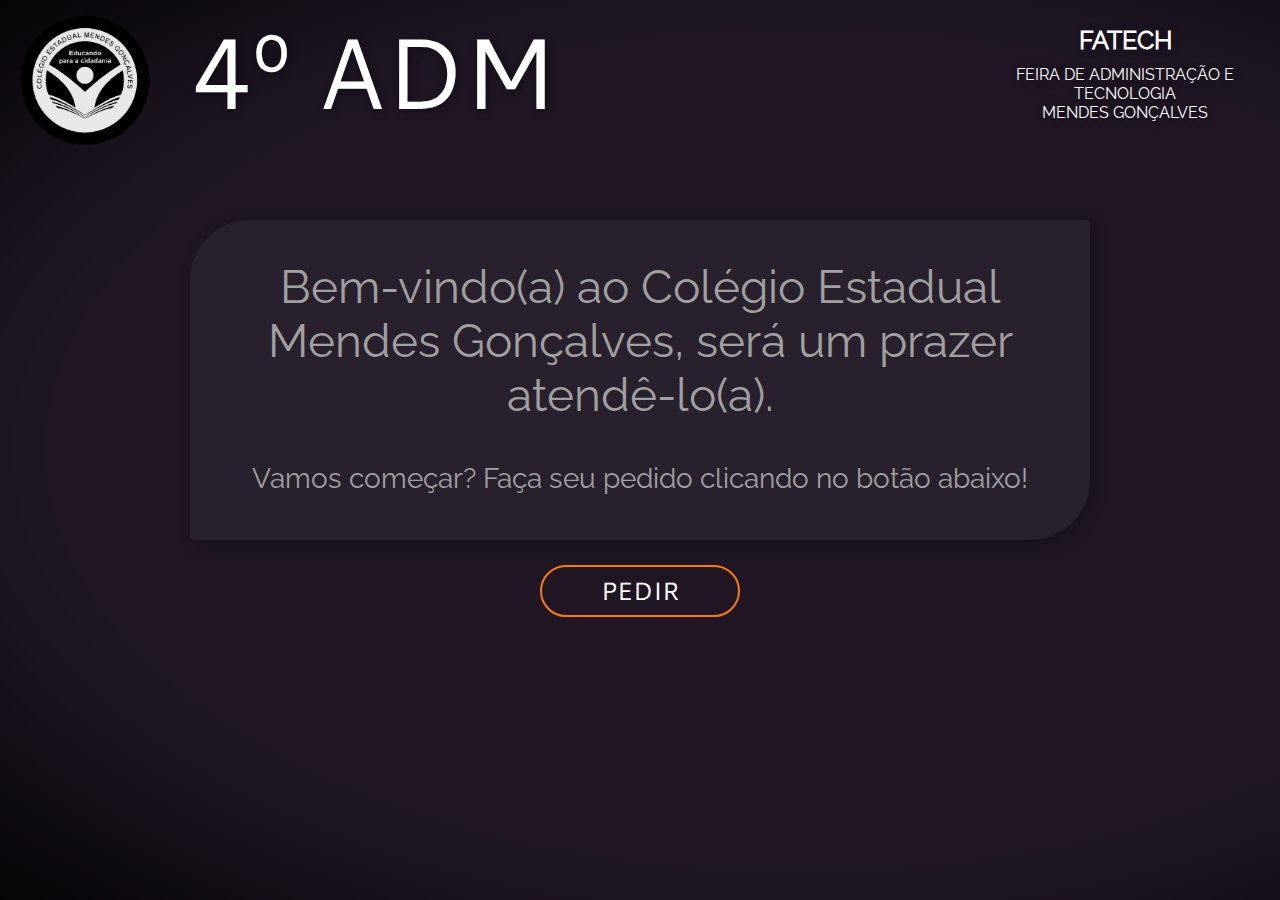
<file: feira/index.html>
<!DOCTYPE html>
<html lang="pt-br">
<head>
    <meta charset="UTF-8">
    <meta name="viewport" content="width=device-width, initial-scale=1.0">
    <title>Boas Vindas!</title>
    <link rel="shortcut icon" href="imagens/favicon.ico" type="image/x-icon">
    <link rel="stylesheet" href="css/index.css">
</head>
<body>
    <header>
        <img src="imagens/logo_mendes.png" alt="logo_vendas" id="abc">
        
        <h1>4º ADM</h1>

        <div class="subtitulo">
            <p class="p1">FATECH</p>
            <p class="p2">Feira de Administração e Tecnologia</p>
            <p class="p2">Mendes Gonçalves</p>
        </div>
    </header>

    <main>
        <div class="boasvindas">
            <p class="p1">Bem-vindo(a) ao Colégio Estadual Mendes Gonçalves, será um prazer atendê-lo(a).</p>
            <p class="p2">Vamos começar? Faça seu pedido clicando no botão abaixo!</p>
        </div>

        <div class="pedir">
            <input type="button" onclick="redirecionarParaPedido()" value="Pedir">
        </div>
    </main>

    <aside class="map">
        <div class="pt1"></div>
        <div class="pt1"></div>
        <div class="pt1"></div>
    </aside>

    <footer>
        <p>Desenvolvido por Eliana Cristina Hippler da Silva - 3° CTI - Feira Mercadológica 2023</p>
    </footer>

    <script src="js/index.js"></script>
    <script>
        document.getElementById('abc').addEventListener('click', limparLocalStorage);
        
        function limparLocalStorage() {
            localStorage.clear();
            console.log('LocalStorage Limpo');
        }
    </script>
</body>
</html>
</file>
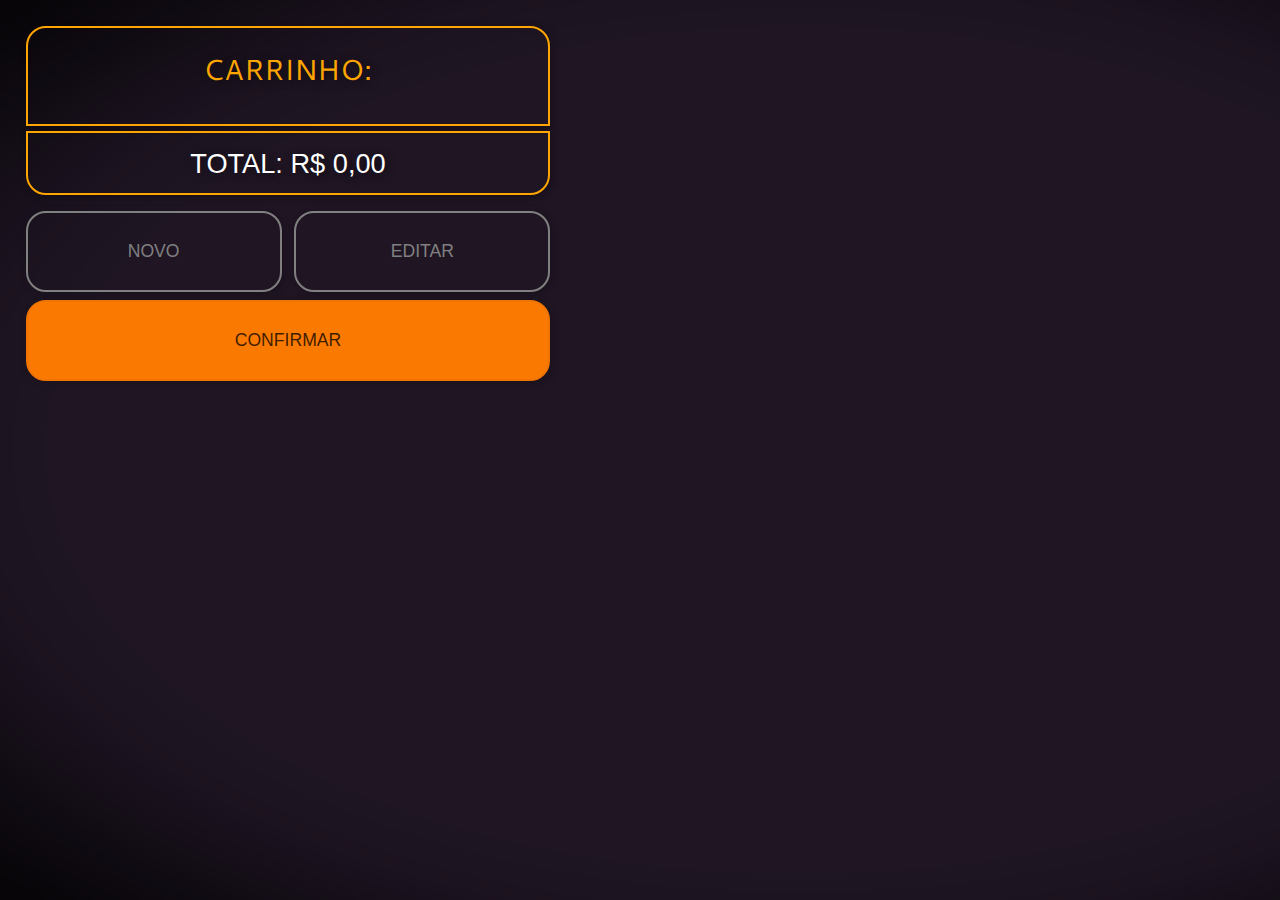
<file: feira/carrinho.html>
<!DOCTYPE html>
<html lang="pt-br">
<head>
    <meta charset="UTF-8">
    <meta name="viewport" content="width=device-width, initial-scale=1.0">
    <title>Finalizando seu Pedido!</title>
    <link rel="shortcut icon" href="imagens/favicon.ico" type="image/x-icon">
    <link rel="stylesheet" href="css/carrinho.css">
    <link rel="stylesheet" href="css/impressao.css">
    <link rel="preconnect" href="https://fonts.googleapis.com">
    <link rel="preconnect" href="https://fonts.gstatic.com" crossorigin>
    <link href="https://fonts.googleapis.com/css2?family=Mali&display=swap" rel="stylesheet">
</head>
<body>
    <main>
        <section class="pedido">
            <section class="carrinho">
                <h2>CARRINHO:</h2>
                <div id="carrinho"></div>
            </section>
            <section class="botoes">
                <div id="totalCarrinho"><p>Total do Carrinho: R$ 0.00</p></div>
                <button class="limparcarrinhobtn" onclick="executarAcoesNovo()">NOVO</button>
                <button id="back" onclick="redirecionarParaOPedido()">EDITAR</button>
        
                <div class="confirmar">
                    <button id="btnmostrar" class="confirmarpedido" onclick="executarAcoesConfirmar()">CONFIRMAR</button>
                </div>
            </section>
        </section>

        <div class="pedidoconfirmado"> 
            <div class="icone">
                <img src="imagens/check.png" alt="check">
            </div>
        </div>

        <section class="mostrar"> 
            <div class="bomapetite">
                <div class="img">
                    <img src="imagens/logo_mendes.png" alt="logo_vendas">
                </div>
                <p>Bom apetite!</p>
            </div>

            <div class="numpedido">
                <p id="txtPedido">PEDIDO N°</p>
                <p id="idPedido"></p>
                <p id="nomeCliente"></p>
                <p id="totalPedido"></p>
            </div>

            <div class="aviso">
                <ul>
                    <li>Por favor, ao fazer a venda, reitre seu comprovante no caixa 1.</li>
                    <li>Após feito, entregue o comprovante e retire os itens no caixa 2.</li>
                </ul>
            </div>

            <button class="voltar" onclick="retornarTelaPrincipal()"><img src="imagens/home.png" alt="home"></button>
            <button class="imprimir2via" onclick="imprimir2via()"><img src="imagens/print.jpg" alt="home"></button>
            
        </section>
    </main>

    <div class="cupom">
        <p id="horaPedido"></p>
        <p id="dataPedido"></p>
        <br>
        <p id="idPedidoCupom">PEDIDO N°</p>
        <br>
        <div class="cupomcarrinho"></div>
        <br>
        <p id="nomeClienteCupom"></p>
        <p id="totalPedidoCupom"></p>
    </div>
    
    <script src="js/carrinho.js"></script>
</body>
</html>
</file>
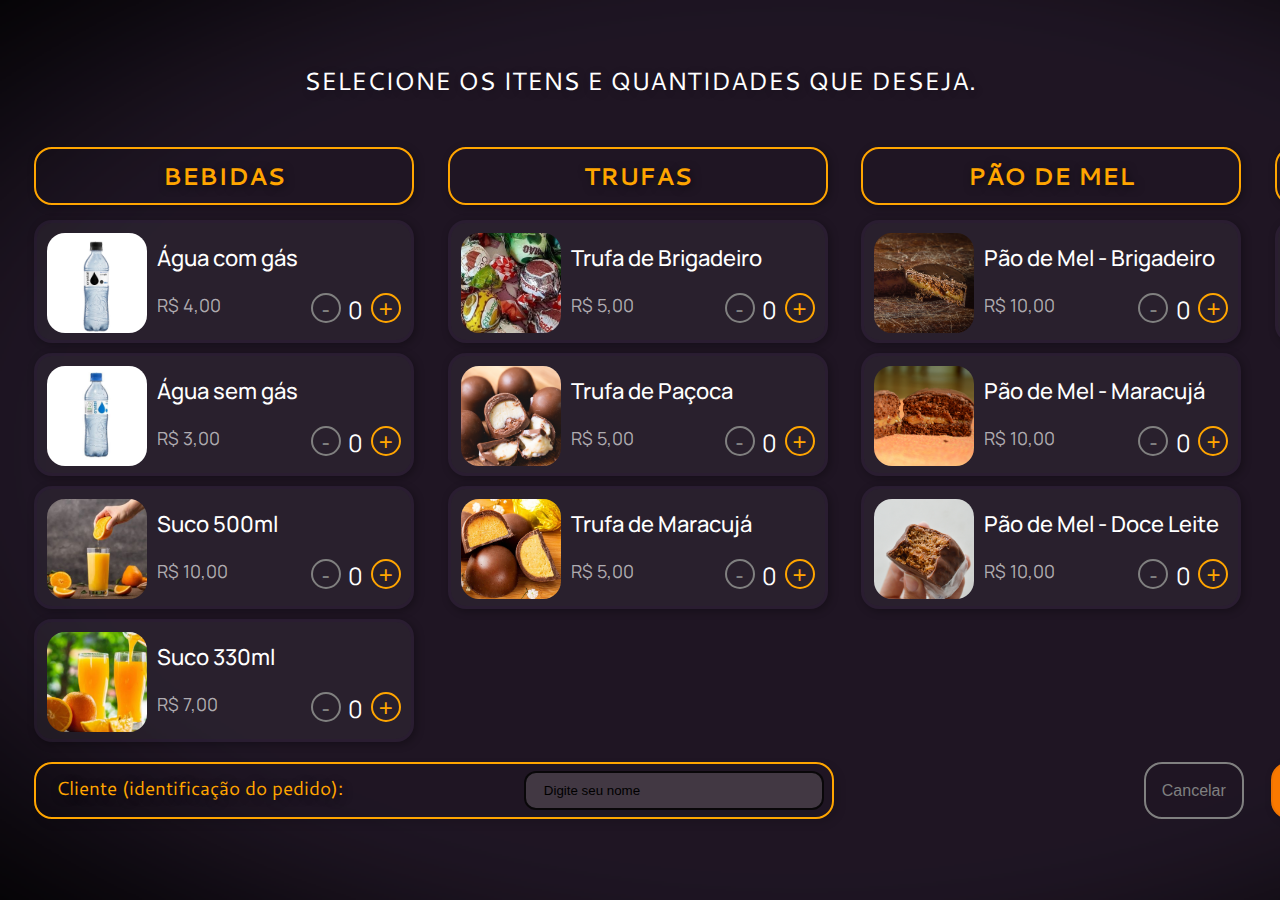
<file: feira/pedido.html>
<!DOCTYPE html>
<html lang="pt-br">
<head>
    <meta charset="UTF-8">
    <meta name="viewport" content="width=device-width, initial-scale=1.0">
    <title>Monte seu Pedido!</title>
    <link rel="shortcut icon" href="imagens/favicon.ico" type="image/x-icon">
    <link rel="stylesheet" href="css/pedido.css">
    <link rel="preconnect" href="https://fonts.googleapis.com">
    <link rel="preconnect" href="https://fonts.gstatic.com" crossorigin>
    <link href="https://fonts.googleapis.com/css2?family=Mali&display=swap" rel="stylesheet">
</head>
<body>
    <main>
        <section class="montarpedido">
            <div class="mensagem">
                <p>Selecione os itens e quantidades que deseja.</p>
            </div>

            <section class="vitrine">
                <div id="produtosAgua">
                    <h2>Bebidas</h2>
                </div>
            
                <div id="produtosTrufas">
                    <h2>Trufas</h2>
                </div>
            
                <div id="produtosPao">
                    <h2>Pão de Mel</h2>
                </div>

                <div id="produtosBrownie">
                    <h2>Brownie</h2>
                </div>
            </section>

            <section class="carrinho">
                <div id="carrinho"></div>
            </section>
        </section>    
    </main>

    <section id="container">
        <section class="nome">
            <form id="cliente" action="carrinho.html" method="post">
                <label for="nome" class="nomecompleto">Cliente (identificação do pedido):</label>
                <input type="text" name="nome" id="nome" placeholder="Digite seu nome" required>
                <input type="submit" value="OK">
            </form>
        </section>

        <section class="limparcarrinho">
            <a href="index.html">
                <button class="limparcarrinhobtn" onclick="limparCarrinho()">Cancelar</button>
            </a>
        </section>

        <section class="visualizarpedido">
            <button id="visualizarPedidoButton" onclick="redirecionarParaCarrinho()">(R$ 0.00) Visualizar Pedido 🡢</button>
        </section>
    </section>

    <script src="js/pedido.js"></script>
</body>
</html>
</file>
<file: feira/css/index.css>
@charset "UTF-8";
@import url('https://fonts.googleapis.com/css2?family=Cantarell&display=swap');

@font-face {
    font-family: 'Raleway';
    src: url(../fontes/Raleway-Regular.ttf);
}

*{
    padding: 0px;
    margin: 0px;
}

body{
    position: absolute;
    height: 100%;
    overflow: hidden;
    background-image: url(../imagens/fundo.png);
    background-color: black;
    width: 100vw;
    height: 100vh;
    background-repeat: no-repeat;
    background-attachment: fixed;
    background-size: cover;
}

header{
    width: 100vw;
    height: 170px;
    color: white;
    text-shadow: 2px 2px 8px #00000060;
}

    header img{
        padding: 15px 20px;
        width: 130px;
        height: 130px;
        float: left;
        cursor: pointer;
    }

    header h1{
        padding-left: 20px;
        margin: auto;
        height: 200px;
        display: inline-block;
        font-size: 100px;
        font-family: 'Cantarell', sans-serif;
        text-transform: uppercase;
        font-weight: lighter;
    }

    header .subtitulo{
        display: inline;
        text-transform: uppercase;
        float: right;
        margin: 25px 20px;
    }

    header .subtitulo .p1{
        font-weight: bolder;
        font-family: 'Raleway', sans-serif;
        font-size: 25px;
        width: 270px;
        text-align: center;
        margin-bottom: 10px;
    }
    
    header .subtitulo .p2{
        font-family: 'Raleway', sans-serif;
        font-size: 16px;
        width: 270px;
        text-align: center;
    }

main{
    padding-top: 50px;
    width: 100vw;
}

    main .boasvindas{
        background-color: #ffffff0c;
        color: #a0a0a0;
        width: 900px;
        height: 320px;
        margin: auto;
        border-radius: 60px 4px 60px 4px;
        box-shadow: 4px 4px 15px #0000003d;
}

    main .boasvindas .p1{
        font-size: 46px;
        font-family: 'Raleway', sans-serif;
        padding: 30px;
        padding-top: 40px;
        text-align: center;
    }

    main .boasvindas .p2{
        font-size: 28px;
        font-family: 'Raleway', sans-serif;
        padding: 10px;
        text-align: center;
    }

    main .pedir{
        padding-top: 25px;
        text-align: center;
    }

    main .pedir input[type="button"]{
        background-color: transparent;
        border: 2px solid #ff7b00;
        color: white;
        font-family: 'Cantarell', sans-serif;
        text-transform: uppercase;
        width: 200px;
        height: 52px;
        font-size: 25px;
        border-radius: 30px;
        padding-bottom: 2px;
    }

    main .pedir input[type="button"]:hover{
        transition: 0.5s;
        background-color: #ff7b00;
        border: 2px solid #ff7b00;
        box-shadow: 2px 2px 8px rgba(0, 0, 0, 0.527);
        color: white;
        cursor: pointer;
    }

    main .pedir input[type="button"]:active{
        background-color: orangered;
        border: 2px solid orangered;
        box-shadow: 2px 2px 8px rgba(0, 0, 0, 0.486);
    }

footer{
    display: none;
    background-color: grey;
    color: white;
    width: 100vw;
    height: 3vh;
    font-size: 12px;
}

    footer p{
        text-align: center;
        padding: 5px;
    }
</file>
<file: feira/css/carrinho.css>
@charset "UTF-8";
@import url('https://fonts.googleapis.com/css2?family=Cantarell&display=swap');
@import url('https://fonts.googleapis.com/css2?family=Manrope:wght@300&display=swap');
@import url('https://fonts.googleapis.com/css2?family=Petit+Formal+Script&display=swap');

*{
    margin: 0px;
    padding: 0px;
    box-sizing: border-box;
}

html{
    scroll-behavior: smooth;
}

body{
    position: absolute;
    height: 100%;
    overflow-x: hidden;
    background-image: url(../imagens/fundo.png);
    background-color: black;
    width: 100vw;
    height: 100vh;
    background-repeat: no-repeat;
    background-attachment: fixed;
    background-size: cover;
    font-family: 'Cantarell', sans-serif;
}

.pedido{
    float: left;
    width: 45%;
}

    .botoes{
        width: 41vw;
        margin-left: 2vw;
        padding-bottom: 15px;
    }

    .carrinho{
        background-color: transparent;
        border: 2px solid orange;
        text-shadow: 2px 2px 8px #00000088;
        box-shadow: 2px 2px 8px #0000004f;
        padding: 20px;
        width: 41vw;
        margin-left: 2vw;
        margin-top: 2vw;
        border-radius: 20px 20px 0px 0px;
        margin-bottom: 5px;
    }

    .carrinho h2{
        font-family: 'Cantarell', sans-serif;
        color: orange;
        font-weight: 100;
        width: 100%;
        font-size: 1.8em;
        text-align: center;
        margin-bottom: 10px;
        padding-bottom: 5px;
    }

.info-single-checkout{
    font-family: 'Manrope', sans-serif;
    background-color: #ffffff0c;
    color: white;
    box-shadow: 2px 2px 8px #0000004f;
    border-radius: 18px;
    height: 123px;
    width: 95%;
    border: 3px solid transparent;
    margin: 10px auto;
}

.info-single-checkout img{
    width: 100px;
    height: 100px;
    float: left;
    border-radius: 18px;
    margin: 10px;
    display: block;
}

.info-single-checkout .nomeprodutocarrinho{
    margin-top: 20px;
    font-size: 1.4em;
    font-weight: 500;
    text-align: left;
    width: 60%;
    display: inline-block;
}

.info-single-checkout .precoprodutocarrinho{
    display: block;
    color: #ffffffa4;
    float: left;
    width: 40%; 
    font-size: 1.2em;
    font-family: sans-serif;
    margin-top: 20px;
}

.btnrmv{
    background-color: transparent;
    border: 2px solid grey;
    color: grey;
    width: 30px;
    height: 30px;
    display: block;
    float: right;
    font-size: 1.5em;
    border-radius: 50%;
    margin-top: 20px;
}

    .btnrmv:hover, .btnadd:hover{
        transition: 0.5s;
        cursor: pointer;
        background-color: #fc891d;
        border: 2px solid  #f88316;
        color: black;
        box-shadow: 2px 2px 8px #0000002c;
    }

    .btnrmv:active, .btnadd:hover{
        background-color: #f8a251;
        border: 2px solid  #ffa047;
        color: rgb(53, 53, 53);
        box-shadow: 2px 2px 8px rgba(0, 0, 0, 0.486);
    }

.btnadd{ 
    background-color: transparent;
    border: 2px solid orange;
    color: orange;
    width: 30px;
    height: 30px;
    display: block;
    float: right;
    font-size: 1.5em;
    border-radius: 50%;
    margin-top: 20px;
    margin-right: 10px;
}
    
.quantidade-no-carrinho{
    width: 30px;
    height: 30px;
    display: block;
    float: right;
    font-size: 1.5em;
    text-align: center;
    margin-top: 20px;
}
 
#totalCarrinho{
    background-color: transparent;
    border: 2px solid orange;
    text-shadow: 2px 2px 8px #00000088;
    box-shadow: 2px 2px 8px #0000004f;
    color: white;
    border-radius: 0px 0px 20px 20px;
    width: 41vw;
    height: 64px;
    text-transform: uppercase;
    font-size: 1.7em;
    font-family: sans-serif;
    text-align: center;
    padding-top: 15px;
    padding-bottom: 15px;
}

.limparcarrinhobtn, #back{
    background-color: transparent;
    border: 2px solid grey;
    color: grey;
    box-shadow: 2px 2px 8px #00000034;
    display: inline;
    float: left;
    width: 20vw;
    height: 9vh;
    margin-top: 16px;
    border-radius: 20px;
    font-size: 1.1em;
}

    .limparcarrinhobtn:hover, #back:hover{
        transition: 0.5s;
        cursor: pointer;
        background-color: #fc891d;
        border: 2px solid  #f88316;
        color: black;
        box-shadow: 2px 2px 8px #0000002c;
    }

    .limparcarrinhobtn:active, #back:active{
        background-color: #f8a251;
        border: 2px solid  #ffa047;
        color: #353535;
        box-shadow: 2px 2px 8px #0000007c;
    }

#back{
    margin-left: 1vw;
}


.confirmarpedido{
    cursor: pointer;
    background-color: #fa7900;
    border: 2px solid  #f07401;
    color: #000000c5;
    box-shadow: 2px 2px 8px #0000002c;
    width: 41vw;
    height: 9vh;
    margin-top: 8px;
    border-radius: 20px;
    font-size: 1.1em;
}

    .confirmarpedido:hover{
        background-color: #e45b00;
        border: 2px solid  #e45b00;
        color: black;
        box-shadow: 4px 4px 10px #0000005d;
    }

    .confirmarpedido:active{
        background-color: #ff891b;
        border: 2px solid  #ff7b00;
        color: black;
        box-shadow: 4px 4px 10px #00000069;
    }

.mostrar{
    float: right;
    width: 55%;
    display: block;
    opacity: 0;
    transform: translateX(300px);
    transition: opacity 2s ease, transform 0.7s ease;
}

    .numpedido{
        background-color: #ffffff2a;
        border: 2px solid #dbd9d117;
        font-family: sans-serif;
        width: 35vw;
        margin: 30px auto 60px;
        border-radius: 30px;
        padding: 20px;
        font-size: 1.5em;
        font-family: 'Cantarell', sans-serif;
    }

    #txtPedido{
        font-size: 30px;
        text-align: center;
    }

    #idPedido{
        font-size: 80px;
        color: orangered;
        font-size: bolder;
        text-shadow: 5px 5px 10px #0000007a;
        text-align: center;
    }

    #nomeCliente{
        font-size: 24px;
    }

    #totalPedido{
        font-size: 26px;
        font-weight: bold;
    }

    .aviso{
        background-color: #ffffff48;
        border: 2px solid #dbd9d12c;
        width: 35vw;
        margin: auto;
        margin-top: -5vh;
        border-radius: 3px;
        padding: 20px;
        font-size: 24px; 
    }

        .aviso ul li{
            margin-bottom: 20px;
            margin-top: 20px;
            margin-left: 15px;
            line-height: 26px;
        }

    .voltar, .imprimir2via{
        background-color: transparent;
        border: 2px solid #ff7300;
        box-shadow: 2px 2px 8px #00000042;
        width: 40px;
        height: 40px;
        border-radius: 50%;
        margin: auto;
        display: inline-block;
        margin-top: 35px;
        margin-bottom: 10px;
    }

    .voltar{
        margin-left: 320px;
    }

    .imprimir2via{
        margin-left: 10px;
    }

        .voltar:hover, .imprimir2via:hover{
            cursor: pointer;
            background-color: #fcb51d;
            border: 2px solid  #f89616;
            box-shadow: 2px 2px 8px #00000050;
        }

        .voltar:active, .imprimir2via:active{
            background-color: #fc891d;
            border: 2px solid  #f88316;;
            box-shadow: 2px 2px 8px #0000007c;
        }

    .voltar img, .imprimir2via img{
        width: 25px;
        height: 25px;
    }

    .bomapetite{
        width: 400px;
        height: 80px;
        margin: auto;
        margin-top: 30px;
    }

        .bomapetite .img{
            width: 80px;
            height: 80px;
            display: inline-block;
        }

        .bomapetite .img img{
            width: 80px;
            height: 80px;
            border-radius: 50%;
        }

        .bomapetite p{
            display: block;
            float: right;
            margin: 0;
            padding-top: 12px;
            width: 300px;
            font-size: 42px;
            font-family: 'Petit Formal Script', cursive;
            color: white;
        }

.pedidoconfirmado{
    display: none;
    width: 45vw;
    height: 100vh;
    position: fixed;
    top: 0;
    background-color: #2e2e2ee1;
    opacity: 0;
    transition: opacity 1s ease, transform 0.4s ease;
}

.icone{
    width: 100px;
    height: 100px;
    border-radius: 50%;
    background-color: rgb(255, 153, 0);
    margin: auto;
    position: relative;
    top: 40%;
    border: 4px solid #ff6600;
}

    .icone img{
        width: 50%;
        height: 50%;
        position: relative;    
        top: 25%;
        left: 25%;
    }

.cupom{
    display: none;
}


::-webkit-scrollbar {
    width: 5px;
}
::-webkit-scrollbar-track-piece {
    cursor: pointer;
    background-color: transparent;
}
::-webkit-scrollbar-thumb {
    background: #413d38;
    border-radius: 5px;
}
</file>
<file: feira/css/impressao.css>
@charset "UTF-8";
@import url('https://fonts.googleapis.com/css2?family=Montserrat&display=swap');

@media print {
    main{
        display: none;
    }
    
    .cupom{
        display: block;
        font-family: 'Montserrat', sans-serif;
    }

    #idPedidoCupom{
        display: inline-block;
        font-weight: bolder;
        font-size: 1.8em;
        text-align: center;
        width: 100%;
        margin-bottom: 15px;
    }

    .cupomcarrinho{
        font-size: 14px;
    }

    #totalPedidoCupom{
        margin-top: 10px;
        font-weight: bolder;
        font-size: 1em;
    }

    footer{
        display: none;
    }

    #dataPedido{
        float: left;
        font-size: 0.9em;
        margin-bottom: 10px;
    }

    #horaPedido{
        float: right;
        font-size: 0.9em;
        margin-bottom: 10px;
    }

}
</file>
<file: feira/css/pedido.css>
@charset "UTF-8";
@import url('https://fonts.googleapis.com/css2?family=Cantarell&display=swap');
@import url('https://fonts.googleapis.com/css2?family=Manrope:wght@300&display=swap');

*{
    margin: 0px;
    padding: 0px;
    box-sizing: border-box;
}

html{
    scroll-behavior: smooth;
}

body{
    position: absolute;
    height: 100%;
    overflow-x: hidden;
    background-image: url(../imagens/fundo.png);
    background-color: black;
    width: 100vw;
    height: 100vh;
    background-repeat: no-repeat;
    background-attachment: fixed;
    background-size: cover;
    font-family: 'Cantarell', sans-serif;
}

main{
    padding-top: 4px;
}
   
main .montarpedido .mensagem{
    text-shadow: 2px 2px 8px #00000044;
    color: white;
    width: 60vw;
    text-align: center;
    text-transform: uppercase;
    margin: 14px auto;
    font-size: 25px;
    font-size: bolder;
    padding-bottom: 35px;
    padding-top: 45px;
}

.vitrine{
    width: 1690px;
    height: 600px;
    margin: auto;
}

#produtosAgua h2, #produtosTrufas h2, #produtosPao h2, #produtosBrownie h2{
    background-color: transparent;
    border: 2px solid orange;
    color: orange;
    text-shadow: 2px 2px 8px #00000088;
    box-shadow: 2px 2px 8px #0000004f;
    width: 100%;
    border-radius: 18px;
    text-align: center;
    padding: 10px;
    margin-bottom: 15px;
    text-transform: uppercase;
}

#produtosAgua, #produtosTrufas, #produtosPao, #produtosBrownie{
    width: 380px;
    margin-left: 2%;
    display: grid;
    float: left;
}

.produto-single{
    font-family: 'Manrope', sans-serif;
    display: inline;
    background-color: #ffffff0c;
    color: white;
    box-shadow: 2px 2px 8px #0000004f;
    border-radius: 18px;
    height: 123px;
    width: 100%;
    border: 3px solid #36006813;
    margin-bottom: 10px;
}

.produto-single img{
    width: 100px;
    height: 100px;
    float: left;
    border-radius: 18px;
    margin: 10px;
    display: block;
}

.produto-single .nomeproduto{
    margin-top: 20px;
    font-size: 22px;
    font-weight: 500;
    text-align: left;
    width: 100%;
    display: block;
}

.produto-single .precoproduto{
    display: block;
    float: left;
    text-transform: uppercase;
    color: #ffffffa4;
    width: 30%; 
    font-size: 18px;
    margin-top: 20px;
}

.btnrmv{
    background-color: transparent;
    border: 2px solid grey;
    color: grey;
    width: 30px;
    height: 30px;
    display: block;
    float: right;
    font-size: 1.5em;
    border-radius: 50%;
    margin-top: 20px;
}

    .btnrmv:hover, .btnadd:hover{
        transition: 0.5s;
        cursor: pointer;
        background-color: #fc891d;
        border: 2px solid  #f88316;
        color: black;
        box-shadow: 2px 2px 8px #0000002c;
    }

    .btnrmv:active, .btnadd:hover{
        background-color: #f8a251;
        border: 2px solid  #ffa047;
        color: rgb(53, 53, 53);
        box-shadow: 2px 2px 8px rgba(0, 0, 0, 0.486);
    }

.btnadd{ 
    background-color: transparent;
    border: 2px solid orange;
    color: orange;
    width: 30px;
    height: 30px;
    display: block;
    float: right;
    font-size: 1.5em;
    border-radius: 50%;
    margin-top: 20px;
    margin-right: 10px;
}
    
.quantidade-no-carrinho{
    width: 30px;
    height: 30px;
    display: block;
    float: right;
    font-size: 1.5em;
    text-align: center;
    margin-top: 20px;
}

.carrinho{
    display: none;
}

.selecionado {
    border: 3px solid rgba(255, 166, 0, 0.534);
}

#container{
    height: 90px;
    padding-top: 15px;
    padding-bottom: 30px;
    width: 1690px;
    margin: auto;
}

.nome{
    background-color: transparent;
    border: 2px solid orange;
    color: orange;
    text-shadow: 2px 2px 8px #00000088;
    box-shadow: 2px 2px 8px #0000004f;
    float: left;
    margin-left: 2%;
    font-size: 1.2em;
    width: 800px;
    height: 57px;
    border-radius: 18px;
    box-shadow: 4px 4px 10px rgba(0, 0, 0, 0.123);
}

.nomecompleto{
    padding: 10px 10px;
    margin-left: 10px;
    width: 380px;
    text-align: left;
    display: block;
    float: left;
}

.nome input[type="text"]{
    background-color: #c4bebe36;
    border: 2px solid #000000da;
    padding: 10px 0px;
    margin-top: 7px;
    width: 300px;
    border-radius: 12px;
    text-indent: 18px;
    margin-right: 8px;
    display: block;
    float: right;
    border-radius: 12px;
}

.nome input[type="text"]::placeholder{
    color: black;
}

.nome input[type="text"]:hover{
    cursor: pointer;
    background-color: #e7e7e780;
    box-shadow: 4px 4px 10px #0000003f;
    border: 2px solid black;
}

.nome input[type="text"]:focus-within{
    background-color: #e7e7e7b6;
    cursor: auto;
}

.nome input[type="submit"]{
    display: none;
}

.limparcarrinhobtn{
    margin-left: 310px;
    background-color: transparent;
    border: 2px solid grey;
    color: grey;
    width: 100px;
    float: left;
    height: 57px;
    border-radius: 18px;
    font-size: 16px;
    cursor: pointer;
    display: block;
}

.limparcarrinhobtn:hover{
    transition: 0.5s;
    cursor: pointer;
    background-color: #fc891d;
    border: 2px solid  #f88316;
    color: black;
    box-shadow: 2px 2px 8px #0000002c;
}

.limparcarrinhobtn:active{
    background-color: #f8a251;
    border: 2px solid  #ffa047;
    color: #353535;
    box-shadow: 2px 2px 8px #0000007c;
}

#visualizarPedidoButton{
    cursor: pointer;
    background-color: #fa7900;
    border: 2px solid  #f07401;
    color: #000000c5;
    box-shadow: 2px 2px 8px #0000002c;
    float: right;
    margin-right: 2.3%;
    display: block;
    width: 380px;
    height: 57px;
    border-radius: 18px;
    font-size: 18px;
    cursor: pointer;
}

#visualizarPedidoButton:hover{
    background-color: #e45b00;
    border: 2px solid  #e45b00;
    color: black;
    box-shadow: 4px 4px 10px #0000005d;
}

#visualizarPedidoButton:active{
    background-color: #ff891b;
    border: 2px solid  #ff7b00;
    color: black;
    box-shadow: 4px 4px 10px #00000069;
}

::-webkit-scrollbar {
    width: 5px;
}
::-webkit-scrollbar-track-piece {
    cursor: pointer;
    background-color: transparent;
}
::-webkit-scrollbar-thumb {
    background: #413d38;
    border-radius: 5px;
}
</file>
